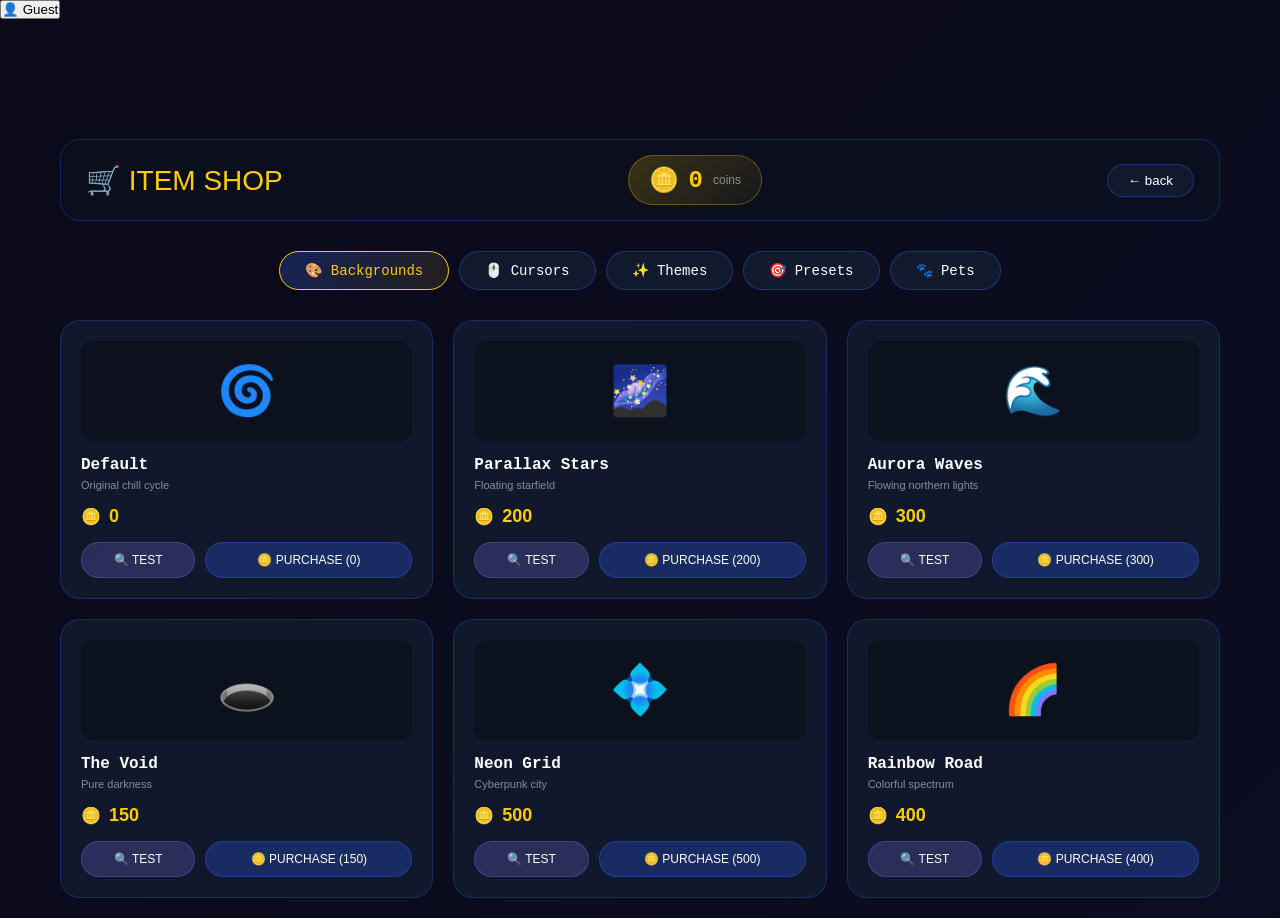
<file: shop.html>
<!DOCTYPE html>
<html lang="en">
<head>
  <meta charset="UTF-8" />
  <meta name="viewport" content="width=device-width, initial-scale=1.0" />
  <title>fanter | shop</title>
  <link rel="stylesheet" href="config/main.css" />
  <style>
    * {
      margin: 0;
      padding: 0;
      box-sizing: border-box;
    }

    body {
      background: linear-gradient(135deg, #0a0a1a, #0f0f2a, #1a0a2a);
      background-size: 400% 400%;
      animation: bgShift 15s ease infinite;
      font-family: 'Ubuntu', sans-serif;
      min-height: 100vh;
    }

    @keyframes bgShift {
      0% { background-position: 0% 0%; }
      50% { background-position: 100% 100%; }
      100% { background-position: 0% 0%; }
    }

    .shop-container {
      max-width: 1200px;
      margin: 100px auto;
      padding: 20px;
    }

    .shop-header {
      display: flex;
      justify-content: space-between;
      align-items: center;
      background: rgba(10, 15, 30, 0.8);
      backdrop-filter: blur(10px);
      border: 1px solid rgba(45, 90, 227, 0.3);
      border-radius: 20px;
      padding: 15px 25px;
      margin-bottom: 30px;
      flex-wrap: wrap;
      gap: 15px;
    }

    .shop-title {
      font-size: 28px;
      color: #ffcc00;
      font-family: 'Ubuntu', sans-serif;
    }

    .coin-display {
      background: linear-gradient(135deg, rgba(255,204,0,0.2), rgba(255,204,0,0.05));
      border: 1px solid rgba(255,204,0,0.3);
      border-radius: 30px;
      padding: 10px 20px;
      display: flex;
      align-items: center;
      gap: 10px;
    }

    .coin-icon {
      font-size: 24px;
    }

    .coin-amount {
      font-size: 24px;
      font-weight: bold;
      color: #ffcc00;
      font-family: 'Orbitron', monospace;
    }

    .coin-label {
      font-size: 12px;
      color: rgba(255,255,255,0.5);
    }

    .shop-tabs {
      display: flex;
      gap: 10px;
      margin-bottom: 30px;
      flex-wrap: wrap;
      justify-content: center;
    }

    .shop-tab {
      background: rgba(20, 30, 50, 0.8);
      border: 1px solid rgba(45, 90, 227, 0.4);
      border-radius: 30px;
      padding: 10px 25px;
      color: white;
      font-size: 14px;
      cursor: pointer;
      transition: all 0.2s ease;
      font-family: 'Orbitron', monospace;
    }

    .shop-tab:hover {
      border-color: #ffcc00;
      transform: translateY(-2px);
    }

    .shop-tab.active {
      background: linear-gradient(135deg, rgba(45,90,227,0.3), rgba(255,204,0,0.1));
      border-color: #ffcc00;
      color: #ffcc00;
    }

    .shop-grid {
      display: grid;
      grid-template-columns: repeat(auto-fill, minmax(280px, 1fr));
      gap: 20px;
      margin-top: 20px;
    }

    .shop-item {
      background: rgba(20, 30, 50, 0.7);
      backdrop-filter: blur(10px);
      border: 1px solid rgba(45, 90, 227, 0.3);
      border-radius: 20px;
      padding: 20px;
      transition: all 0.2s ease;
      position: relative;
      overflow: hidden;
    }

    .shop-item:hover {
      transform: translateY(-5px);
      border-color: rgba(255, 204, 0, 0.5);
      box-shadow: 0 10px 30px rgba(0,0,0,0.3);
    }

    .shop-item.owned {
      border-color: rgba(0, 255, 0, 0.5);
      background: rgba(0, 255, 0, 0.05);
    }

    .shop-item.equipped {
      border-color: #ffcc00;
      background: linear-gradient(135deg, rgba(255,204,0,0.1), rgba(255,204,0,0.02));
    }

    .item-preview {
      width: 100%;
      height: 100px;
      background: rgba(0,0,0,0.3);
      border-radius: 12px;
      display: flex;
      align-items: center;
      justify-content: center;
      margin-bottom: 15px;
      font-size: 48px;
    }

    .item-name {
      font-size: 16px;
      font-weight: bold;
      color: white;
      margin-bottom: 5px;
      font-family: 'Orbitron', monospace;
    }

    .item-desc {
      font-size: 11px;
      color: rgba(255,255,255,0.5);
      margin-bottom: 15px;
    }

    .item-price {
      display: flex;
      align-items: center;
      gap: 8px;
      margin-bottom: 15px;
    }

    .price-icon {
      font-size: 16px;
    }

    .price-amount {
      font-size: 18px;
      font-weight: bold;
      color: #ffcc00;
    }

    .item-buttons {
      display: flex;
      gap: 10px;
    }

    .shop-btn {
      flex: 1;
      background: rgba(45, 90, 227, 0.3);
      border: 1px solid rgba(45, 90, 227, 0.4);
      border-radius: 30px;
      padding: 10px;
      color: white;
      font-size: 12px;
      cursor: pointer;
      transition: all 0.2s ease;
    }

    .shop-btn:hover:not(:disabled) {
      background: rgba(45, 90, 227, 0.6);
      border-color: #ffcc00;
      transform: translateY(-2px);
    }

    .shop-btn:disabled {
      opacity: 0.5;
      cursor: not-allowed;
    }

    .shop-btn.equip {
      background: rgba(255, 204, 0, 0.2);
      border-color: #ffcc00;
      color: #ffcc00;
    }

    .shop-btn.equipped {
      background: rgba(0, 255, 0, 0.2);
      border-color: #00ff88;
      color: #00ff88;
    }

    .test-btn {
      background: rgba(100, 100, 200, 0.3);
      border: 1px solid rgba(100, 100, 200, 0.4);
      border-radius: 30px;
      padding: 10px;
      color: white;
      font-size: 12px;
      cursor: pointer;
      transition: all 0.2s ease;
      flex: 0.5;
    }

    .test-btn:hover {
      background: rgba(100, 100, 200, 0.6);
      transform: translateY(-2px);
    }

    .owned-badge {
      position: absolute;
      top: 10px;
      right: 10px;
      background: rgba(0,255,0,0.8);
      color: white;
      padding: 4px 8px;
      border-radius: 20px;
      font-size: 10px;
      font-weight: bold;
    }

    .back-btn {
      background: rgba(20, 30, 50, 0.8);
      border: 1px solid rgba(45, 90, 227, 0.4);
      border-radius: 30px;
      padding: 8px 20px;
      color: white;
      cursor: pointer;
      transition: all 0.2s ease;
    }

    .back-btn:hover {
      border-color: #ffcc00;
      transform: translateY(-2px);
    }

    .shop-notification {
      position: fixed;
      bottom: 30px;
      left: 50%;
      transform: translateX(-50%) translateY(100px);
      background: rgba(0,0,0,0.9);
      backdrop-filter: blur(10px);
      border: 1px solid #ffcc00;
      border-radius: 30px;
      padding: 12px 24px;
      color: #ffcc00;
      font-family: 'Orbitron', monospace;
      font-size: 14px;
      z-index: 10000;
      opacity: 0;
      transition: all 0.3s ease;
    }

    .shop-notification.show {
      transform: translateX(-50%) translateY(0);
      opacity: 1;
    }

    /* Test mode indicator */
    .test-mode-active {
      position: fixed;
      bottom: 20px;
      left: 20px;
      background: rgba(0,0,0,0.7);
      padding: 5px 10px;
      border-radius: 10px;
      font-size: 11px;
      color: #ffcc00;
      z-index: 10001;
      pointer-events: none;
    }

    @media (max-width: 768px) {
      .shop-container {
        margin: 80px auto;
        padding: 15px;
      }
      .shop-header {
        flex-direction: column;
        text-align: center;
      }
      .item-buttons {
        flex-direction: column;
      }
    }
  </style>
</head>
<body>
  <div class="account-btn-container">
    <button class="account-btn" id="accountBtn" onclick="window.location.href='fantaccount.html'">
      <span class="account-icon">👤</span>
      <span class="account-name" id="accountName">Guest</span>
    </button>
  </div>

  <div class="shop-container">
    <div class="shop-header">
      <div class="shop-title">🛒 ITEM SHOP</div>
      <div class="coin-display">
        <span class="coin-icon">🪙</span>
        <span class="coin-amount" id="coinAmount">0</span>
        <span class="coin-label">coins</span>
      </div>
      <button class="back-btn" onclick="window.location.href='index.html'">← back</button>
    </div>

    <div class="shop-tabs">
      <button class="shop-tab active" data-category="backgrounds">🎨 Backgrounds</button>
      <button class="shop-tab" data-category="cursors">🖱️ Cursors</button>
      <button class="shop-tab" data-category="themes">✨ Themes</button>
      <button class="shop-tab" data-category="presets">🎯 Presets</button>
      <button class="shop-tab" data-category="pets">🐾 Pets</button>
    </div>

    <div id="shopGrid" class="shop-grid"></div>
  </div>

  <div id="shopNotification" class="shop-notification"></div>
  <div id="testModeIndicator" class="test-mode-active" style="display:none;">🔍 TEST MODE ACTIVE</div>

  <script>
    // Store original background for test mode
    let originalBackground = '';
    let testTimeout = null;
    
    function showNotification(message) {
      const notif = document.getElementById('shopNotification');
      notif.textContent = message;
      notif.classList.add('show');
      setTimeout(() => {
        notif.classList.remove('show');
      }, 2000);
    }
    
    function testItem(item) {
      const indicator = document.getElementById('testModeIndicator');
      indicator.style.display = 'block';
      if (testTimeout) clearTimeout(testTimeout);
      
      // Store original if not already stored
      if (!originalBackground) {
        originalBackground = document.body.className;
      }
      
      // Apply test effect
      if (item.testApply) {
        item.testApply();
      } else if (item.apply) {
        item.apply();
      }
      
      showNotification(`🔍 Testing: ${item.name} for 10 seconds`);
      
      testTimeout = setTimeout(() => {
        // Revert to original
        document.body.className = originalBackground;
        if (window.removeTestEffects) window.removeTestEffects();
        indicator.style.display = 'none';
        showNotification(`✨ Test ended. Purchase to keep this look!`);
      }, 10000);
    }

    const SHOP_ITEMS = {
      backgrounds: [
        { id: "bg_default", name: "Default", desc: "Original chill cycle", icon: "🌀", price: 0, type: "background", value: "default", 
          apply: function() { document.body.classList.remove('theme-bg-parallax', 'theme-bg-solid', 'theme-bg-aurora', 'theme-bg-void', 'theme-bg-neon', 'theme-bg-rainbow'); document.body.classList.add('theme-bg-chill'); },
          testApply: function() { document.body.classList.remove('theme-bg-parallax', 'theme-bg-solid', 'theme-bg-aurora', 'theme-bg-void', 'theme-bg-neon', 'theme-bg-rainbow'); document.body.classList.add('theme-bg-chill'); } },
        { id: "bg_parallax", name: "Parallax Stars", desc: "Floating starfield", icon: "🌌", price: 200, type: "background", value: "parallax", 
          apply: function() { document.body.classList.remove('theme-bg-chill', 'theme-bg-solid', 'theme-bg-aurora', 'theme-bg-void', 'theme-bg-neon', 'theme-bg-rainbow'); document.body.classList.add('theme-bg-parallax'); },
          testApply: function() { document.body.classList.remove('theme-bg-chill', 'theme-bg-solid', 'theme-bg-aurora', 'theme-bg-void', 'theme-bg-neon', 'theme-bg-rainbow'); document.body.classList.add('theme-bg-parallax'); } },
        { id: "bg_aurora", name: "Aurora Waves", desc: "Flowing northern lights", icon: "🌊", price: 300, type: "background", value: "aurora", 
          apply: function() { document.body.classList.remove('theme-bg-chill', 'theme-bg-parallax', 'theme-bg-solid', 'theme-bg-void', 'theme-bg-neon', 'theme-bg-rainbow'); document.body.classList.add('theme-bg-aurora'); },
          testApply: function() { document.body.classList.remove('theme-bg-chill', 'theme-bg-parallax', 'theme-bg-solid', 'theme-bg-void', 'theme-bg-neon', 'theme-bg-rainbow'); document.body.classList.add('theme-bg-aurora'); } },
        { id: "bg_void", name: "The Void", desc: "Pure darkness", icon: "🕳️", price: 150, type: "background", value: "void", 
          apply: function() { document.body.classList.remove('theme-bg-chill', 'theme-bg-parallax', 'theme-bg-solid', 'theme-bg-aurora', 'theme-bg-neon', 'theme-bg-rainbow'); document.body.classList.add('theme-bg-void'); },
          testApply: function() { document.body.classList.remove('theme-bg-chill', 'theme-bg-parallax', 'theme-bg-solid', 'theme-bg-aurora', 'theme-bg-neon', 'theme-bg-rainbow'); document.body.classList.add('theme-bg-void'); } },
        { id: "bg_neon", name: "Neon Grid", desc: "Cyberpunk city", icon: "💠", price: 500, type: "background", value: "neon", 
          apply: function() { document.body.classList.remove('theme-bg-chill', 'theme-bg-parallax', 'theme-bg-solid', 'theme-bg-aurora', 'theme-bg-void', 'theme-bg-rainbow'); document.body.classList.add('theme-bg-neon'); },
          testApply: function() { document.body.classList.remove('theme-bg-chill', 'theme-bg-parallax', 'theme-bg-solid', 'theme-bg-aurora', 'theme-bg-void', 'theme-bg-rainbow'); document.body.classList.add('theme-bg-neon'); } },
        { id: "bg_rainbow", name: "Rainbow Road", desc: "Colorful spectrum", icon: "🌈", price: 400, type: "background", value: "rainbow", 
          apply: function() { document.body.classList.remove('theme-bg-chill', 'theme-bg-parallax', 'theme-bg-solid', 'theme-bg-aurora', 'theme-bg-void', 'theme-bg-neon'); document.body.classList.add('theme-bg-rainbow'); },
          testApply: function() { document.body.classList.remove('theme-bg-chill', 'theme-bg-parallax', 'theme-bg-solid', 'theme-bg-aurora', 'theme-bg-void', 'theme-bg-neon'); document.body.classList.add('theme-bg-rainbow'); } }
      ],
      cursors: [
        { id: "cur_default", name: "Default", desc: "Classic cursor", icon: "🖱️", price: 0, type: "cursor", value: "default", 
          apply: function() { removeCustomCursor(); document.body.style.cursor = 'auto'; },
          testApply: function() { removeCustomCursor(); document.body.style.cursor = 'auto'; } },
        { id: "cur_glow", name: "Glow Orb", desc: "Glowing circle that follows your mouse", icon: "🔵", price: 150, type: "cursor", value: "glow", 
          apply: function() { initGlowCursor(); },
          testApply: function() { initGlowCursor(); } },
        { id: "cur_gold", name: "Gold Star", desc: "Golden star cursor", icon: "⭐", price: 300, type: "cursor", value: "gold", 
          apply: function() { removeCustomCursor(); document.body.style.cursor = "url('data:image/svg+xml,%3Csvg xmlns=\"http://www.w3.org/2000/svg\" width=\"24\" height=\"24\" viewBox=\"0 0 24 24\"%3E%3Cpolygon points=\"12,2 15,9 22,9 16,14 18,21 12,17 6,21 8,14 2,9 9,9\" fill=\"%23ffcc00\" stroke=\"%23ffffff\" stroke-width=\"1\"/%3E%3C/svg%3E'), auto"; },
          testApply: function() { removeCustomCursor(); document.body.style.cursor = "url('data:image/svg+xml,%3Csvg xmlns=\"http://www.w3.org/2000/svg\" width=\"24\" height=\"24\" viewBox=\"0 0 24 24\"%3E%3Cpolygon points=\"12,2 15,9 22,9 16,14 18,21 12,17 6,21 8,14 2,9 9,9\" fill=\"%23ffcc00\" stroke=\"%23ffffff\" stroke-width=\"1\"/%3E%3C/svg%3E'), auto"; } },
        { id: "cur_pixel", name: "Pixel Sword", desc: "Retro pixel sword", icon: "⚔️", price: 600, type: "cursor", value: "pixel", 
          apply: function() { removeCustomCursor(); document.body.style.cursor = "url('data:image/svg+xml,%3Csvg xmlns=\"http://www.w3.org/2000/svg\" width=\"24\" height=\"24\" viewBox=\"0 0 24 24\"%3E%3Crect x=\"10\" y=\"2\" width=\"4\" height=\"20\" fill=\"%23ff44ff\"/%3E%3Crect x=\"6\" y=\"4\" width=\"4\" height=\"4\" fill=\"%23ff44ff\"/%3E%3Crect x=\"14\" y=\"4\" width=\"4\" height=\"4\" fill=\"%23ff44ff\"/%3E%3C/svg%3E'), auto"; },
          testApply: function() { removeCustomCursor(); document.body.style.cursor = "url('data:image/svg+xml,%3Csvg xmlns=\"http://www.w3.org/2000/svg\" width=\"24\" height=\"24\" viewBox=\"0 0 24 24\"%3E%3Crect x=\"10\" y=\"2\" width=\"4\" height=\"20\" fill=\"%23ff44ff\"/%3E%3Crect x=\"6\" y=\"4\" width=\"4\" height=\"4\" fill=\"%23ff44ff\"/%3E%3Crect x=\"14\" y=\"4\" width=\"4\" height=\"4\" fill=\"%23ff44ff\"/%3E%3C/svg%3E'), auto"; } },
        { id: "cur_dragon", name: "Dragon Cursor", desc: "Chinese dragon that follows your mouse", icon: "🐉", price: 800, type: "cursor", value: "dragon", 
          apply: function() { initDragonCursor(); },
          testApply: function() { initDragonCursor(); } },
        { id: "cur_paperback", name: "Paperback", desc: "Folded paper cursor", icon: "📄", price: 200, type: "cursor", value: "paperback", 
          apply: function() { removeCustomCursor(); document.body.style.cursor = "url('data:image/svg+xml,%3Csvg xmlns=\"http://www.w3.org/2000/svg\" width=\"24\" height=\"24\" viewBox=\"0 0 24 24\"%3E%3Cpath d=\"M4,2 L20,2 L20,22 L4,22 Z\" fill=\"%23f5f5dc\" stroke=\"%23808080\" stroke-width=\"1\"/%3E%3Cpath d=\"M8,6 L16,6\" stroke=\"%23cccccc\" stroke-width=\"1\"/%3E%3Cpath d=\"M8,10 L16,10\" stroke=\"%23cccccc\" stroke-width=\"1\"/%3E%3Cpath d=\"M8,14 L14,14\" stroke=\"%23cccccc\" stroke-width=\"1\"/%3E%3Cpath d=\"M8,18 L12,18\" stroke=\"%23cccccc\" stroke-width=\"1\"/%3E%3C/svg%3E'), auto"; },
          testApply: function() { removeCustomCursor(); document.body.style.cursor = "url('data:image/svg+xml,%3Csvg xmlns=\"http://www.w3.org/2000/svg\" width=\"24\" height=\"24\" viewBox=\"0 0 24 24\"%3E%3Cpath d=\"M4,2 L20,2 L20,22 L4,22 Z\" fill=\"%23f5f5dc\" stroke=\"%23808080\" stroke-width=\"1\"/%3E%3Cpath d=\"M8,6 L16,6\" stroke=\"%23cccccc\" stroke-width=\"1\"/%3E%3Cpath d=\"M8,10 L16,10\" stroke=\"%23cccccc\" stroke-width=\"1\"/%3E%3Cpath d=\"M8,14 L14,14\" stroke=\"%23cccccc\" stroke-width=\"1\"/%3E%3Cpath d=\"M8,18 L12,18\" stroke=\"%23cccccc\" stroke-width=\"1\"/%3E%3C/svg%3E'), auto"; } }
      ],
      themes: [
        { id: "theme_dark", name: "Dark Mode", desc: "Sleek dark theme", icon: "🌙", price: 200, type: "theme", value: "dark", 
          apply: function() { removeAllThemes(); document.body.classList.add('theme-dark'); },
          testApply: function() { removeAllThemes(); document.body.classList.add('theme-dark'); } },
        { id: "theme_light", name: "Light Mode", desc: "Clean bright theme", icon: "☀️", price: 200, type: "theme", value: "light", 
          apply: function() { removeAllThemes(); document.body.classList.add('theme-light'); },
          testApply: function() { removeAllThemes(); document.body.classList.add('theme-light'); } },
        { id: "theme_neon_city", name: "Neon City", desc: "Cyberpunk neon", icon: "💚", price: 500, type: "theme", value: "neon_city", 
          apply: function() { removeAllThemes(); document.body.classList.add('theme-neon-city'); initNeonBuildings(); },
          testApply: function() { removeAllThemes(); document.body.classList.add('theme-neon-city'); initNeonBuildings(); } },
        { id: "theme_color_blast", name: "Color Blast", desc: "Gentle rainbow cycle (slow)", icon: "🌈", price: 600, type: "theme", value: "color_blast", 
          apply: function() { removeAllThemes(); document.body.classList.add('theme-color-blast'); },
          testApply: function() { removeAllThemes(); document.body.classList.add('theme-color-blast'); } },
        { id: "theme_forest_night", name: "Forest Night", desc: "Dark green with wind", icon: "🌲", price: 350, type: "theme", value: "forest_night", 
          apply: function() { removeAllThemes(); document.body.classList.add('theme-forest-night'); initForestEffects(); },
          testApply: function() { removeAllThemes(); document.body.classList.add('theme-forest-night'); initForestEffects(); } },
        { id: "theme_deep_ocean", name: "Deep Ocean", desc: "Underwater realm", icon: "🌊", price: 1000, type: "theme", value: "deep_ocean", 
          apply: function() { removeAllThemes(); document.body.classList.add('theme-deep-ocean'); initOceanTheme(); },
          testApply: function() { removeAllThemes(); document.body.classList.add('theme-deep-ocean'); initOceanTheme(); } }
      ],
      presets: [
        { id: "preset_cool_blue", name: "Cool Blue", desc: "All blue everything", icon: "💙", price: 100, type: "preset", value: "cool_blue", 
          apply: function() { removeAllPresets(); document.body.classList.add('preset-cool-blue'); },
          testApply: function() { removeAllPresets(); document.body.classList.add('preset-cool-blue'); } },
        { id: "preset_warm_sunset", name: "Warm Sunset", desc: "Orange and gold", icon: "🧡", price: 100, type: "preset", value: "warm_sunset", 
          apply: function() { removeAllPresets(); document.body.classList.add('preset-warm-sunset'); },
          testApply: function() { removeAllPresets(); document.body.classList.add('preset-warm-sunset'); } },
        { id: "preset_purple_haze", name: "Purple Haze", desc: "Mystic purple", icon: "💜", price: 100, type: "preset", value: "purple_haze", 
          apply: function() { removeAllPresets(); document.body.classList.add('preset-purple-haze'); },
          testApply: function() { removeAllPresets(); document.body.classList.add('preset-purple-haze'); } },
        { id: "preset_rgb", name: "RGB Gamer", desc: "Slow rainbow cycle", icon: "🎮", price: 250, type: "preset", value: "rgb", 
          apply: function() { removeAllPresets(); document.body.classList.add('preset-rgb'); },
          testApply: function() { removeAllPresets(); document.body.classList.add('preset-rgb'); } }
      ],
      pets: [
        { id: "pet_chinchilla", name: "Sir Chinchilla", desc: "Your loyal guide", icon: "🐹", price: 500, type: "pet", value: "chinchilla", 
          apply: function() { showNotification("🐹 Sir Chinchilla will appear on your homepage soon!"); },
          testApply: function() { showNotification("🐹 Sir Chinchilla says hello!"); } },
        { id: "pet_dragon", name: "Baby Dragon", desc: "Fiery companion", icon: "🐉", price: 1000, type: "pet", value: "dragon", 
          apply: function() { showNotification("🐉 Your Baby Dragon will follow you around!"); },
          testApply: function() { showNotification("🐉 The dragon breathes a small flame!"); } },
        { id: "pet_cat", name: "Space Cat", desc: "Interstellar feline", icon: "🐱", price: 750, type: "pet", value: "cat", 
          apply: function() { showNotification("🐱 Space Cat is now your companion!"); },
          testApply: function() { showNotification("🐱 Space Cat purrs softly!"); } },
        { id: "pet_dog", name: "Cyber Dog", desc: "Robotic pup", icon: "🐶", price: 750, type: "pet", value: "dog", 
          apply: function() { showNotification("🐶 Cyber Dog is ready to play!"); },
          testApply: function() { showNotification("🐶 Cyber Dog wags its tail!"); } },
        { id: "pet_owl", name: "Wise Owl", desc: "Ancient knowledge", icon: "🦉", price: 800, type: "pet", value: "owl", 
          apply: function() { showNotification("🦉 The Wise Owl shares ancient secrets!"); },
          testApply: function() { showNotification("🦉 The owl hoots wisely!"); } },
        { id: "pet_fox", name: "Fire Fox", desc: "Flame-tailed fox", icon: "🦊", price: 850, type: "pet", value: "fox", 
          apply: function() { showNotification("🦊 Fire Fox leaves a trail of flames!"); },
          testApply: function() { showNotification("🦊 The fox dashes by!"); } }
      ]
    };

    let currentUser = JSON.parse(localStorage.getItem('fanter_currentUser') || 'null');
    let userInventory = JSON.parse(localStorage.getItem('fanter_inventory') || '{}');
    let equippedItems = JSON.parse(localStorage.getItem('fanter_equipped') || '{}');

    // ===== CURSOR FUNCTIONS =====
    let cursorInterval = null;
    let cursorElement = null;
    let dragonElement = null;
    
    function removeCustomCursor() {
      if (cursorElement) cursorElement.remove();
      if (dragonElement) dragonElement.remove();
      if (cursorInterval) clearInterval(cursorInterval);
      cursorElement = null;
      dragonElement = null;
    }
    
    function initGlowCursor() {
      removeCustomCursor();
      document.body.style.cursor = 'none';
      
      cursorElement = document.createElement('div');
      cursorElement.className = 'glow-cursor';
      cursorElement.style.cssText = `
        width: 20px;
        height: 20px;
        background: radial-gradient(circle, #2d5ae3, #00ffcc);
        border-radius: 50%;
        position: fixed;
        pointer-events: none;
        z-index: 99999;
        box-shadow: 0 0 15px #2d5ae3;
        transition: all 0.05s ease;
      `;
      document.body.appendChild(cursorElement);
      
      let mouseX = 0, mouseY = 0;
      let cursorX = 0, cursorY = 0;
      
      document.addEventListener('mousemove', (e) => {
        mouseX = e.clientX;
        mouseY = e.clientY;
      });
      
      function animate() {
        cursorX += (mouseX - cursorX) * 0.2;
        cursorY += (mouseY - cursorY) * 0.2;
        cursorElement.style.left = (cursorX - 10) + 'px';
        cursorElement.style.top = (cursorY - 10) + 'px';
        requestAnimationFrame(animate);
      }
      animate();
    }
    
    function initDragonCursor() {
      removeCustomCursor();
      document.body.style.cursor = 'none';
      
      dragonElement = document.createElement('div');
      dragonElement.className = 'dragon-cursor';
      dragonElement.innerHTML = '🐉';
      dragonElement.style.cssText = `
        font-size: 28px;
        position: fixed;
        pointer-events: none;
        z-index: 99999;
        filter: drop-shadow(0 0 5px #ff4444);
        transition: all 0.05s linear;
      `;
      document.body.appendChild(dragonElement);
      
      let mouseX = 0, mouseY = 0;
      let dragonXPos = 0, dragonYPos = 0;
      
      document.addEventListener('mousemove', (e) => {
        mouseX = e.clientX;
        mouseY = e.clientY;
      });
      
      function animate() {
        dragonXPos += (mouseX - dragonXPos) * 0.15;
        dragonYPos += (mouseY - dragonYPos) * 0.15;
        dragonElement.style.left = (dragonXPos - 14) + 'px';
        dragonElement.style.top = (dragonYPos - 14) + 'px';
        requestAnimationFrame(animate);
      }
      animate();
    }
    
    // ===== THEME FUNCTIONS =====
    function removeAllThemes() {
      document.body.classList.remove('theme-dark', 'theme-light', 'theme-neon-city', 'theme-color-blast', 'theme-forest-night', 'theme-deep-ocean');
      removeNeonBuildings();
      removeForestEffects();
      removeOceanEffects();
    }
    
    function removeAllPresets() {
      document.body.classList.remove('preset-cool-blue', 'preset-warm-sunset', 'preset-purple-haze', 'preset-rgb');
    }
    
    // Neon buildings (subtle, not intrusive)
    function initNeonBuildings() {
      removeNeonBuildings();
      const buildings = document.querySelectorAll('.game, .settings-card, .sidebar-card');
      buildings.forEach((building, index) => {
        if (Math.random() > 0.7) {
          building.style.boxShadow = '0 0 15px #00ffcc';
          building.style.borderColor = '#00ffcc';
        }
      });
    }
    
    function removeNeonBuildings() {
      const buildings = document.querySelectorAll('.game, .settings-card, .sidebar-card');
      buildings.forEach(building => {
        building.style.boxShadow = '';
        building.style.borderColor = '';
      });
    }
    
    // Forest effects
    let windInterval = null;
    function initForestEffects() {
      removeForestEffects();
      let angle = 0;
      windInterval = setInterval(() => {
        angle = (angle + 5) % 360;
        const windX = Math.sin(angle * Math.PI / 180) * 5;
        document.body.style.transform = `translateX(${windX}px)`;
      }, 200);
    }
    
    function removeForestEffects() {
      if (windInterval) clearInterval(windInterval);
      document.body.style.transform = '';
    }
    
    // Ocean theme (improved quality)
    let oceanIntervalFish = null;
    let oceanIntervalBubbles = null;
    
    function initOceanTheme() {
      removeOceanEffects();
      
      // High quality fish
      const fishTypes = ['🐟', '🐠', '🐡', '🐙', '🦑', '🐬', '🐳'];
      for (let i = 0; i < 12; i++) {
        setTimeout(() => {
          const fish = document.createElement('div');
          fish.className = 'ocean-fish';
          fish.textContent = fishTypes[Math.floor(Math.random() * fishTypes.length)];
          fish.style.cssText = `
            position: fixed;
            font-size: ${24 + Math.random() * 20}px;
            pointer-events: none;
            z-index: 0;
            left: -50px;
            top: ${Math.random() * 100}%;
            opacity: 0.6;
            animation: swimFish ${15 + Math.random() * 20}s linear forwards;
          `;
          document.body.appendChild(fish);
          setTimeout(() => fish.remove(), 25000);
        }, i * 800);
      }
      
      // Bubbles
      oceanIntervalBubbles = setInterval(() => {
        const bubble = document.createElement('div');
        bubble.className = 'ocean-bubble';
        bubble.style.cssText = `
          position: fixed;
          width: ${4 + Math.random() * 8}px;
          height: ${4 + Math.random() * 8}px;
          background: rgba(100, 200, 255, 0.4);
          border-radius: 50%;
          pointer-events: none;
          z-index: 0;
          left: ${Math.random() * 100}%;
          bottom: -20px;
          animation: bubbleRise ${4 + Math.random() * 6}s linear forwards;
        `;
        document.body.appendChild(bubble);
        setTimeout(() => bubble.remove(), 8000);
      }, 400);
    }
    
    function removeOceanEffects() {
      document.querySelectorAll('.ocean-fish, .ocean-bubble').forEach(el => el.remove());
      if (oceanIntervalFish) clearInterval(oceanIntervalFish);
      if (oceanIntervalBubbles) clearInterval(oceanIntervalBubbles);
    }

    function updateCoinDisplay() {
      const coinEl = document.getElementById('coinAmount');
      if (coinEl && currentUser) {
        coinEl.textContent = Math.floor((currentUser.coins || 0) * 100) / 100;
      }
    }

    function purchaseItem(item) {
      if (!currentUser) {
        showNotification("❌ Please log in to purchase items!");
        window.location.href = 'fantaccount.html';
        return;
      }

      if (userInventory[item.id]) {
        showNotification(`✅ You already own ${item.name}!`);
        return;
      }

      if ((currentUser.coins || 0) < item.price) {
        showNotification(`❌ Not enough coins! Need ${item.price} 🪙`);
        return;
      }

      currentUser.coins = (currentUser.coins || 0) - item.price;
      userInventory[item.id] = true;
      
      localStorage.setItem('fanter_currentUser', JSON.stringify(currentUser));
      localStorage.setItem('fanter_inventory', JSON.stringify(userInventory));
      
      let users = JSON.parse(localStorage.getItem('fanter_users') || '[]');
      const userIndex = users.findIndex(u => u.id === currentUser.id);
      if (userIndex !== -1) {
        users[userIndex].coins = currentUser.coins;
        localStorage.setItem('fanter_users', JSON.stringify(users));
      }
      
      updateCoinDisplay();
      showNotification(`🎉 Purchased ${item.name}!`);
      renderShopItems(document.querySelector('.shop-tab.active').dataset.category);
      
      if (typeof updateHeaderCoins === 'function') updateHeaderCoins();
    }

    function equipItem(item) {
      equippedItems[item.type] = item.value;
      localStorage.setItem('fanter_equipped', JSON.stringify(equippedItems));
      
      if (item.apply) {
        item.apply();
      }
      
      showNotification(`✨ Equipped ${item.name}!`);
      renderShopItems(document.querySelector('.shop-tab.active').dataset.category);
    }

    function renderShopItems(category) {
      const grid = document.getElementById('shopGrid');
      const items = SHOP_ITEMS[category];
      if (!items) return;
      
      grid.innerHTML = '';
      
      items.forEach(item => {
        const owned = userInventory[item.id];
        const isEquipped = equippedItems[item.type] === item.value;
        
        const itemDiv = document.createElement('div');
        itemDiv.className = `shop-item ${owned ? 'owned' : ''} ${isEquipped ? 'equipped' : ''}`;
        
        itemDiv.innerHTML = `
          ${owned ? '<div class="owned-badge">✓ OWNED</div>' : ''}
          <div class="item-preview">${item.icon}</div>
          <div class="item-name">${item.name}</div>
          <div class="item-desc">${item.desc}</div>
          <div class="item-price">
            <span class="price-icon">🪙</span>
            <span class="price-amount">${item.price}</span>
          </div>
          <div class="item-buttons">
            <button class="test-btn" data-test="true">🔍 TEST</button>
        `;
        
        const btn = document.createElement('button');
        btn.className = 'shop-btn';
        
        if (owned && isEquipped) {
          btn.textContent = '✓ EQUIPPED';
          btn.classList.add('equipped');
          btn.disabled = true;
        } else if (owned) {
          btn.textContent = '⚡ EQUIP';
          btn.classList.add('equip');
          btn.onclick = () => equipItem(item);
        } else {
          btn.textContent = `🪙 PURCHASE (${item.price})`;
          btn.onclick = () => purchaseItem(item);
        }
        
        itemDiv.querySelector('.item-buttons').appendChild(btn);
        itemDiv.querySelector('.test-btn').onclick = (e) => {
          e.stopPropagation();
          testItem(item);
        };
        
        grid.appendChild(itemDiv);
      });
    }

    document.querySelectorAll('.shop-tab').forEach(tab => {
      tab.onclick = () => {
        document.querySelectorAll('.shop-tab').forEach(t => t.classList.remove('active'));
        tab.classList.add('active');
        renderShopItems(tab.dataset.category);
      };
    });

    function loadEquippedItems() {
      if (equippedItems.background) {
        const bgItem = SHOP_ITEMS.backgrounds.find(i => i.value === equippedItems.background);
        if (bgItem && bgItem.apply) bgItem.apply();
      }
      if (equippedItems.theme) {
        const themeItem = SHOP_ITEMS.themes.find(i => i.value === equippedItems.theme);
        if (themeItem && themeItem.apply) themeItem.apply();
      }
      if (equippedItems.cursor) {
        const cursorItem = SHOP_ITEMS.cursors.find(i => i.value === equippedItems.cursor);
        if (cursorItem && cursorItem.apply) cursorItem.apply();
      }
    }

    function updateAccountButton() {
      const accountNameSpan = document.getElementById('accountName');
      if (accountNameSpan) {
        accountNameSpan.textContent = currentUser ? (currentUser.displayName || currentUser.username) : 'Guest';
      }
    }

    updateCoinDisplay();
    updateAccountButton();
    loadEquippedItems();
    renderShopItems('backgrounds');
    
    // Add CSS animations
    const style = document.createElement('style');
    style.textContent = `
      @keyframes swimFish {
        0% { transform: translateX(-100px); }
        100% { transform: translateX(calc(100vw + 100px)); }
      }
      @keyframes bubbleRise {
        0% { transform: translateY(0) scale(1); opacity: 0.5; }
        100% { transform: translateY(-100vh) scale(1.5); opacity: 0; }
      }
      @keyframes colorBlast {
        0% { filter: hue-rotate(0deg) saturate(1.3); }
        100% { filter: hue-rotate(360deg) saturate(1.3); }
      }
      body.theme-color-blast {
        animation: colorBlast 8s linear infinite !important;
      }
      @keyframes rgbCycle {
        0% { filter: hue-rotate(0deg); }
        100% { filter: hue-rotate(360deg); }
      }
      body.preset-rgb {
        animation: rgbCycle 6s linear infinite;
      }
      body.theme-forest-night {
        background: linear-gradient(135deg, #0a1a0a, #0a2a0a, #0a3a0a) !important;
      }
    `;
    document.head.appendChild(style);
  </script>
</body>
</html>
</file>
<file: config/main.css>
/* main.css, with glass morphsm */

@import url("https://fonts.googleapis.com/css2?family=Inter:wght@300;400;500;600;700&display=swap");

:root {
  --accent: #7c5cff;
  --accent-dark: #5a3cc9;
  --accent-light: #9a7cff;
  --bg-glass: rgba(15, 15, 25, 0.85);
  --bg-glass-darker: rgba(10, 10, 20, 0.95);
  --border-glass: rgba(255, 255, 255, 0.12);
  --border-glass-light: rgba(255, 255, 255, 0.08);
  --text-primary: #f0f0ff;
  --text-secondary: #a0a0c0;
  --text-muted: #606080;
  --danger: #ff5e5e;
  --danger-dark: #cc3a3a;
  --success: #4cd964;
  --warning: #ffcc00;
  --info: #5c7cff;
  --shadow-sm: 0 4px 15px rgba(0, 0, 0, 0.2);
  --shadow-md: 0 8px 25px rgba(0, 0, 0, 0.3);
  --shadow-lg: 0 20px 40px rgba(0, 0, 0, 0.4);
  --shadow-glow: 0 0 20px rgba(124, 92, 255, 0.3);
  --transition-fast: all 0.15s ease;
  --transition-normal: all 0.2s ease;
  --transition-slow: all 0.3s ease;
}

* {
  margin: 0;
  padding: 0;
  box-sizing: border-box;
  user-select: none;
  -webkit-user-select: none;
}

body {
  font-family: 'Inter', sans-serif;
  background: #0a0a0f;
  height: 100vh;
  overflow: hidden;
  color: var(--text-primary);
}

/* ===== ANIMATIONS ===== */
@keyframes slideUp {
  0% { transform: translateY(20px); opacity: 0; }
  100% { transform: translateY(0); opacity: 1; }
}

@keyframes slideDown {
  0% { transform: translateY(-20px); opacity: 0; }
  100% { transform: translateY(0); opacity: 1; }
}

@keyframes slideRight {
  0% { transform: translateX(-20px); opacity: 0; }
  100% { transform: translateX(0); opacity: 1; }
}

@keyframes windowPop {
  0% { transform: scale(0.3); opacity: 0; }
  80% { transform: scale(1.02); }
  100% { transform: scale(1); opacity: 1; }
}

@keyframes windowCloseAnim {
  0% { transform: scale(1); opacity: 1; }
  100% { transform: scale(0.2); opacity: 0; }
}

@keyframes fullscreenEnter {
  0% { transform: scale(0.95); opacity: 0; }
  100% { transform: scale(1); opacity: 1; }
}

@keyframes pulse {
  0%, 100% { opacity: 0.6; }
  50% { opacity: 1; }
}

@keyframes spin {
  0% { transform: rotate(0deg); }
  100% { transform: rotate(360deg); }
}

@keyframes shimmer {
  0% { background-position: -200% 0; }
  100% { background-position: 200% 0; }
}

@keyframes glowPulse {
  0%, 100% { box-shadow: 0 0 5px var(--accent); }
  50% { box-shadow: 0 0 20px var(--accent); }
}

/* ===== OVERLAYS ===== */
.fade-overlay {
  position: fixed;
  top: 0;
  left: 0;
  width: 100%;
  height: 100%;
  background: #000;
  z-index: 19999;
  opacity: 0;
  pointer-events: none;
  transition: opacity 2s ease;
}

.fade-overlay.active {
  opacity: 1;
  pointer-events: all;
}

.marquee-selection {
  position: absolute;
  border: 2px solid var(--accent);
  background: rgba(124, 92, 255, 0.15);
  pointer-events: none;
  z-index: 10000;
  display: none;
  border-radius: 4px;
}

/* ===== LOGIN SCREEN ===== */
.login-screen {
  position: fixed;
  top: 0;
  left: 0;
  width: 100%;
  height: 100%;
  background: url('https://images-wixmp-ed30a86b8c4ca887773594c2.wixmp.com/f/ee4c29a6-9564-4bee-befd-79a0597c29ca/dhsrl04-16049839-0c0f-4077-977f-09a992ec4b07.jpg?token=eyJ0eXAiOiJKV1QiLCJhbGciOiJIUzI1NiJ9.[base64].XIZi3LNLcPUgY_lP-4R7TJ2r6klMfpBRxT7-cMHGvic') center/cover no-repeat;
  z-index: 10000;
  display: flex;
  align-items: center;
  justify-content: center;
  opacity: 0;
  visibility: hidden;
  transition: opacity 0.6s ease;
}

.login-screen::before {
  content: '';
  position: absolute;
  top: 0;
  left: 0;
  width: 100%;
  height: 100%;
  background: rgba(0, 0, 0, 0.6);
  backdrop-filter: blur(8px);
}

.login-screen.visible {
  opacity: 1;
  visibility: visible;
}

.login-card {
  position: relative;
  z-index: 10;
  backdrop-filter: blur(20px);
  background: var(--bg-glass);
  border: 1px solid var(--border-glass);
  border-radius: 32px;
  padding: 40px;
  width: 400px;
  text-align: center;
  animation: slideUp 0.4s ease;
}

.login-logo img {
  width: 80px;
  height: 80px;
  object-fit: contain;
  margin-bottom: 16px;
  border-radius: 16px;
}

.login-title {
  font-size: 24px;
  font-weight: 600;
  margin-bottom: 8px;
  background: linear-gradient(135deg, #fff, var(--accent));
  -webkit-background-clip: text;
  background-clip: text;
  color: transparent;
}

.login-sub {
  font-size: 13px;
  color: var(--text-muted);
  margin-bottom: 30px;
}

.login-input {
  width: 100%;
  padding: 14px 16px;
  background: rgba(0, 0, 0, 0.4);
  border: 1px solid var(--border-glass);
  border-radius: 16px;
  color: white;
  font-size: 14px;
  margin-bottom: 12px;
  outline: none;
  transition: var(--transition-fast);
}

.login-input:focus {
  border-color: var(--accent);
  box-shadow: var(--shadow-glow);
}

.login-btn {
  width: 100%;
  padding: 14px;
  background: linear-gradient(135deg, var(--accent), var(--accent-dark));
  border: none;
  border-radius: 16px;
  color: white;
  font-size: 15px;
  font-weight: 600;
  cursor: pointer;
  margin-top: 8px;
  transition: var(--transition-fast);
}

.login-btn:hover {
  transform: translateY(-2px);
  box-shadow: var(--shadow-glow);
}

.login-error {
  font-size: 12px;
  color: var(--danger);
  margin-top: 12px;
}

.register-link {
  margin-top: 20px;
  font-size: 13px;
  color: var(--text-muted);
  cursor: pointer;
  transition: var(--transition-fast);
}

.register-link:hover {
  color: var(--text-secondary);
}

.register-link span {
  color: var(--accent);
}

/* ===== DESKTOP ===== */
.desktop {
  position: fixed;
  top: 0;
  left: 0;
  width: 100%;
  height: 100%;
  opacity: 0;
  visibility: hidden;
  transition: opacity 2s ease;
  z-index: 1;
}

.desktop.visible {
  opacity: 1;
  visibility: visible;
}

.desktop-bg {
  position: absolute;
  top: 0;
  left: 0;
  width: 100%;
  height: 100%;
  background-size: cover;
  background-position: center;
  z-index: -1;
}

.desktop-bg::before {
  content: '';
  position: absolute;
  top: 0;
  left: 0;
  width: 100%;
  height: 100%;
  background: rgba(0, 0, 0, 0.3);
}

/* ===== WALLPAPER PRESETS ===== */
.wallpaper-solace { background-image: url('https://images-wixmp-ed30a86b8c4ca887773594c2.wixmp.com/f/ee4c29a6-9564-4bee-befd-79a0597c29ca/dhsrl04-16049839-0c0f-4077-977f-09a992ec4b07.jpg?token=eyJ0eXAiOiJKV1QiLCJhbGciOiJIUzI1NiJ9.[base64].XIZi3LNLcPUgY_lP-4R7TJ2r6klMfpBRxT7-cMHGvic'); }
.wallpaper-land { background-image: url('https://encrypted-tbn0.gstatic.com/images?q=tbn:ANd9GcT7c-QOc5ISuGZ6bmIzNAuOQiz9ngy_UbXvbg&s'); }
.wallpaper-flow { background-image: url('https://i.redd.it/wallpaper-pack-more-in-the-desc-v0-fqzef996ntt81.png?width=6016&format=png&auto=webp&s=194a7425819ef5c1166f88eefeb67f9a758916d4'); }
.wallpaper-liney { background-image: url('https://encrypted-tbn0.gstatic.com/images?q=tbn:ANd9GcTV-Ul-Y4fhrjfWEFkbxZoQk-jEFZjTv5bRog&s'); }
.wallpaper-reflection { background-image: url('https://i.redd.it/2cpsrvjldn3a1.jpg'); }
.wallpaper-swirl { background-image: url('https://encrypted-tbn0.gstatic.com/images?q=tbn:ANd9GcQUDodvPd3LCZWdy6YzSHRxdSzu3Wn6cNsUew&s'); }
.wallpaper-morning { background-image: url('https://thumbs.dreamstime.com/b/ethereal-celestial-sunset-sky-grass-silhouette-flaring-light-mystical-landscape-illustration-captures-profound-451909202.jpg'); }
.wallpaper-minecraftian { background-image: url('https://encrypted-tbn0.gstatic.com/images?q=tbn:ANd9GcSt2kxzqFZR9IrVdWL04CFvDdkI-8hMLz3RSg&s'); }
.wallpaper-jump { background-image: url('https://images.pexels.com/photos/15591636/pexels-photo-15591636/free-photo-of-silhouette-of-a-person-sitting-at-the-edge-of-a-rock-at-sunset.jpeg?auto=compress&cs=tinysrgb&dpr=1&w=500'); }
.wallpaper-oldenlake { background-image: url('https://images.pexels.com/photos/28318336/pexels-photo-28318336.jpeg?cs=srgb&dl=pexels-ruben-reijgwart-820557011-28318336.jpg&fm=jpg'); }
.wallpaper-minecraftian2 { background-image: url('https://encrypted-tbn0.gstatic.com/images?q=tbn:ANd9GcQ0lUjm8dqO71I0BPnui_mG01bUuNjp0-lu7g&s'); }
.wallpaper-liquid { background-image: url('https://encrypted-tbn0.gstatic.com/images?q=tbn:ANd9GcRf0ro4HGLM_R577boLd8zMnKibbJAeADUxOw&s'); }

/* ===== DESKTOP ICONS ===== */
.desktop-icons-left, .desktop-icons-right {
  position: absolute;
  top: 0;
  left: 0;
  width: 100%;
  height: 100%;
  z-index: 15;
  pointer-events: none;
}

.desktop-icon {
  position: absolute;
  display: flex;
  flex-direction: column;
  align-items: center;
  width: 85px;
  padding: 10px 6px;
  border-radius: 14px;
  cursor: pointer;
  transition: var(--transition-normal);
  background: rgba(0, 0, 0, 0.5);
  backdrop-filter: blur(8px);
  border: 1px solid var(--border-glass-light);
  z-index: 20;
  pointer-events: auto;
}

.desktop-icon.dragging {
  opacity: 0.7;
  z-index: 1000;
}

.desktop-icon:hover {
  background: rgba(255, 255, 255, 0.15);
  transform: translateY(-3px);
  border-color: var(--accent);
}

.desktop-icon .icon {
  font-size: 36px;
  margin-bottom: 6px;
}

.desktop-icon .icon img {
  width: 36px;
  height: 36px;
  border-radius: 10px;
  object-fit: cover;
}

.desktop-icon .label {
  font-size: 10px;
  text-align: center;
  color: white;
  font-weight: 500;
  text-shadow: 0 1px 2px rgba(0, 0, 0, 0.5);
}

.desktop-icon .unpin-btn {
  position: absolute;
  top: -8px;
  right: -8px;
  width: 18px;
  height: 18px;
  background: var(--danger);
  border-radius: 50%;
  display: none;
  align-items: center;
  justify-content: center;
  font-size: 10px;
  color: white;
  cursor: pointer;
  z-index: 25;
  transition: var(--transition-fast);
}

.desktop-icon .unpin-btn:hover {
  transform: scale(1.1);
  background: var(--danger-dark);
}

.desktop-icon:hover .unpin-btn {
  display: flex;
}

/* ===== TASKBAR ===== */
.taskbar {
  position: fixed;
  bottom: 0;
  left: 0;
  right: 0;
  height: 48px;
  backdrop-filter: blur(20px);
  background: var(--bg-glass);
  border-top: 1px solid var(--border-glass);
  display: flex;
  align-items: center;
  justify-content: space-between;
  padding: 0 12px;
  z-index: 1000;
}

.start-btn {
  display: flex;
  align-items: center;
  gap: 6px;
  padding: 6px 14px;
  background: linear-gradient(135deg, var(--accent), var(--accent-dark));
  border-radius: 10px;
  cursor: pointer;
  font-weight: 600;
  font-size: 12px;
  transition: var(--transition-fast);
}

.start-btn:hover {
  transform: scale(1.02);
  box-shadow: var(--shadow-glow);
}

.start-btn img {
  width: 20px;
  height: 20px;
  object-fit: contain;
  border-radius: 5px;
}

.taskbar-apps {
  display: flex;
  gap: 4px;
  flex: 1;
  margin: 0 10px;
  overflow-x: auto;
  scrollbar-width: thin;
}

.taskbar-app {
  padding: 5px 12px;
  background: rgba(255, 255, 255, 0.08);
  border-radius: 8px;
  cursor: pointer;
  display: flex;
  align-items: center;
  gap: 6px;
  font-size: 11px;
  transition: var(--transition-fast);
}

.taskbar-app:hover {
  background: rgba(255, 255, 255, 0.15);
}

.taskbar-app.active {
  background: var(--accent);
}

.taskbar-right {
  display: flex;
  align-items: center;
  gap: 10px;
}

.taskbar-time {
  font-size: 11px;
  font-weight: 500;
}

.taskbar-date {
  font-size: 8px;
  color: var(--text-muted);
}


.recent-apps-row {
  position: fixed;
  bottom: 52px;
  left: 50%;
  transform: translateX(-50%);
  backdrop-filter: blur(20px);
  background: var(--bg-glass);
  border: 1px solid var(--border-glass);
  border-radius: 20px;
  padding: 6px 16px;
  z-index: 14;
  display: flex;
  gap: 12px;
  white-space: nowrap;
  cursor: grab;
  transition: var(--transition-fast);
}

.recent-apps-row.dragging {
  cursor: grabbing;
  opacity: 0.8;
}

.recent-apps-title {
  font-size: 10px;
  color: var(--text-muted);
  padding-right: 10px;
  border-right: 1px solid var(--border-glass);
  display: flex;
  align-items: center;
}

.recent-app-item {
  display: flex;
  flex-direction: column;
  align-items: center;
  gap: 2px;
  cursor: pointer;
  padding: 4px 8px;
  border-radius: 10px;
  transition: var(--transition-fast);
}

.recent-app-item:hover {
  background: rgba(255, 255, 255, 0.1);
  transform: translateY(-2px);
}

.recent-app-icon {
  font-size: 20px;
}

.recent-app-icon img {
  width: 20px;
  height: 20px;
  border-radius: 5px;
}

.recent-app-name {
  font-size: 8px;
  color: var(--text-secondary);
  max-width: 50px;
  overflow: hidden;
  text-overflow: ellipsis;
}

/* ===== WIDGETS ===== */
.desktop-widgets {
  position: absolute;
  bottom: 12px;
  left: 12px;
  display: flex;
  gap: 10px;
  z-index: 15;
}

.widget {
  backdrop-filter: blur(20px);
  background: var(--bg-glass);
  border: 1px solid var(--border-glass);
  border-radius: 14px;
  padding: 8px 12px;
  min-width: 90px;
  cursor: grab;
  transition: var(--transition-normal);
  position: relative;
}

.widget:hover {
  transform: translateY(-2px);
  background: rgba(25, 25, 35, 0.95);
  border-color: var(--accent);
}

.widget.dragging {
  cursor: grabbing;
  opacity: 0.7;
}

.widget-title {
  font-size: 9px;
  color: var(--text-muted);
  margin-bottom: 4px;
}

.widget-time {
  font-size: 20px;
  font-weight: 600;
  font-family: monospace;
}

.widget-date {
  font-size: 8px;
  color: var(--text-secondary);
  margin-top: 2px;
}

.calendar-day {
  font-size: 22px;
  font-weight: 600;
}

.calendar-month {
  font-size: 9px;
  color: var(--text-secondary);
}

.battery-level {
  font-size: 20px;
  font-weight: 600;
  font-family: monospace;
}

.battery-status {
  font-size: 8px;
  color: var(--text-secondary);
  margin-top: 2px;
}

.weather-temp {
  font-size: 16px;
  font-weight: 600;
}

.weather-condition {
  font-size: 8px;
  color: var(--text-secondary);
}

/* ===== PANELS ===== */
.widgets-panel, .wallpaper-menu {
  position: fixed;
  bottom: 56px;
  right: 12px;
  width: 240px;
  backdrop-filter: blur(24px);
  background: var(--bg-glass-darker);
  border-radius: 14px;
  border: 1px solid var(--border-glass);
  z-index: 1002;
  transform: translateY(20px);
  opacity: 0;
  visibility: hidden;
  transition: var(--transition-normal);
}

.widgets-panel.open, .wallpaper-menu.open {
  transform: translateY(0);
  opacity: 1;
  visibility: visible;
}

.widgets-panel-header, .wallpaper-menu-header {
  padding: 10px 14px;
  border-bottom: 1px solid var(--border-glass);
  font-weight: 600;
  font-size: 12px;
}

.widgets-panel-item, .wallpaper-option {
  padding: 8px 14px;
  display: flex;
  justify-content: space-between;
  align-items: center;
  cursor: pointer;
  font-size: 12px;
  transition: var(--transition-fast);
}

.widgets-panel-item:hover, .wallpaper-option:hover {
  background: rgba(255, 255, 255, 0.05);
}

.wallpaper-preview {
  width: 30px;
  height: 30px;
  border-radius: 6px;
  background-size: cover;
  background-position: center;
  border: 1px solid var(--border-glass);
}

/* ===== SOUND CONTROL ===== */
.sound-control {
  position: fixed;
  bottom: 12px;
  right: 12px;
  backdrop-filter: blur(20px);
  background: var(--bg-glass);
  border: 1px solid var(--border-glass);
  border-radius: 20px;
  padding: 6px 10px;
  z-index: 15;
  display: flex;
  gap: 6px;
  align-items: center;
  cursor: pointer;
  transition: var(--transition-fast);
}

.sound-control:hover {
  border-color: var(--accent);
  transform: scale(1.02);
}

/* ===== START MENU ===== */
.start-menu {
  position: fixed;
  bottom: 52px;
  left: 10px;
  width: 450px;
  backdrop-filter: blur(24px);
  background: var(--bg-glass-darker);
  border-radius: 14px;
  border: 1px solid var(--border-glass);
  z-index: 1001;
  transform: translateY(20px) scale(0.98);
  opacity: 0;
  visibility: hidden;
  transition: var(--transition-normal);
  overflow: hidden;
  max-height: 550px;
}

.start-menu.open {
  transform: translateY(0) scale(1);
  opacity: 1;
  visibility: visible;
}

.start-header {
  padding: 16px;
  background: linear-gradient(135deg, rgba(124, 92, 255, 0.2), rgba(124, 92, 255, 0.05));
  border-bottom: 1px solid var(--border-glass);
  display: flex;
  align-items: center;
  gap: 10px;
}

.start-avatar {
  width: 44px;
  height: 44px;
  background: var(--accent);
  border-radius: 50%;
  display: flex;
  align-items: center;
  justify-content: center;
  font-size: 24px;
  overflow: hidden;
}

.start-user-info {
  flex: 1;
}

.start-user-name {
  font-weight: 600;
  font-size: 14px;
}

.start-user-email {
  font-size: 9px;
  color: var(--text-muted);
}

.start-categories {
  display: flex;
  gap: 6px;
  padding: 10px 12px;
  border-bottom: 1px solid var(--border-glass);
  overflow-x: auto;
  scrollbar-width: thin;
}

.start-cat-btn {
  background: rgba(255, 255, 255, 0.05);
  border: none;
  border-radius: 16px;
  padding: 4px 12px;
  color: white;
  font-size: 11px;
  cursor: pointer;
  white-space: nowrap;
  transition: var(--transition-fast);
}

.start-cat-btn:hover {
  background: rgba(255, 255, 255, 0.1);
}

.start-cat-btn.active {
  background: var(--accent);
}

.start-search {
  padding: 10px 12px;
  border-bottom: 1px solid var(--border-glass);
}

.start-search input {
  width: 100%;
  padding: 8px 12px;
  background: rgba(0, 0, 0, 0.3);
  border: 1px solid var(--border-glass);
  border-radius: 10px;
  color: white;
  font-size: 12px;
  outline: none;
  transition: var(--transition-fast);
}

.start-search input:focus {
  border-color: var(--accent);
  box-shadow: var(--shadow-glow);
}

.start-apps {
  display: grid;
  grid-template-columns: repeat(3, 1fr);
  gap: 6px;
  padding: 12px;
  max-height: 350px;
  overflow-y: auto;
}

.start-app {
  display: flex;
  flex-direction: column;
  align-items: center;
  gap: 4px;
  padding: 10px;
  border-radius: 10px;
  cursor: pointer;
  transition: var(--transition-fast);
  position: relative;
}

.start-app:hover {
  background: rgba(255, 255, 255, 0.1);
  transform: translateY(-2px);
}

.start-app-icon {
  font-size: 28px;
}

.start-app-icon img {
  width: 28px;
  height: 28px;
  border-radius: 8px;
}

.start-app-name {
  font-size: 10px;
  text-align: center;
  max-width: 70px;
  overflow: hidden;
  text-overflow: ellipsis;
}

.start-app-pin {
  position: absolute;
  top: -2px;
  right: -2px;
  font-size: 8px;
  background: rgba(0, 0, 0, 0.6);
  border-radius: 50%;
  width: 14px;
  height: 14px;
  display: flex;
  align-items: center;
  justify-content: center;
  cursor: pointer;
  opacity: 0;
  color: var(--warning);
  transition: var(--transition-fast);
}

.start-app:hover .start-app-pin {
  opacity: 1;
}

.start-app-pin:hover {
  transform: scale(1.1);
}

/* ===== BOOT MENU ===== */
.boot-menu {
  position: fixed;
  top: 20%;
  left: 50%;
  transform: translate(-50%, -30%);
  width: 550px;
  max-width: 90vw;
  backdrop-filter: blur(28px);
  background: var(--bg-glass-darker);
  border-radius: 24px;
  border: 1px solid var(--border-glass);
  z-index: 10000;
  opacity: 0;
  visibility: hidden;
  transition: var(--transition-normal);
}

.boot-menu.open {
  opacity: 1;
  visibility: visible;
  transform: translate(-50%, 0);
}

.boot-search {
  padding: 20px;
  border-bottom: 1px solid var(--border-glass);
}

.boot-search input {
  width: 100%;
  padding: 14px 18px;
  background: rgba(0, 0, 0, 0.3);
  border: 1px solid var(--border-glass);
  border-radius: 18px;
  color: white;
  font-size: 16px;
  outline: none;
  transition: var(--transition-fast);
}

.boot-search input:focus {
  border-color: var(--accent);
  box-shadow: var(--shadow-glow);
}

.boot-results {
  max-height: 400px;
  overflow-y: auto;
  padding: 12px;
  display: grid;
  grid-template-columns: repeat(auto-fill, minmax(250px, 1fr));
  gap: 10px;
}

.boot-result {
  display: flex;
  align-items: center;
  gap: 12px;
  padding: 10px 14px;
  border-radius: 12px;
  cursor: pointer;
  background: rgba(255, 255, 255, 0.05);
  transition: var(--transition-fast);
}

.boot-result:hover {
  background: rgba(255, 255, 255, 0.1);
  transform: translateX(4px);
}

.boot-result.selected {
  background: var(--accent);
}

.boot-result-icon {
  font-size: 28px;
}

.boot-result-info {
  flex: 1;
}

.boot-result-name {
  font-weight: 500;
  font-size: 13px;
}

.boot-result-desc {
  font-size: 10px;
  color: var(--text-muted);
}

.boot-footer {
  padding: 10px 16px;
  border-top: 1px solid var(--border-glass);
  font-size: 10px;
  color: var(--text-muted);
  display: flex;
  justify-content: space-between;
}

/* ===== WINDOWS ===== */
.window {
  position: absolute;
  min-width: 450px;
  min-height: 350px;
  backdrop-filter: blur(4px);
  background: rgba(18, 18, 26, 0.95);
  border-radius: 10px;
  border: 1px solid var(--border-glass);
  box-shadow: var(--shadow-lg);
  z-index: 100;
  display: flex;
  flex-direction: column;
  overflow: hidden;
}

.window.active {
  z-index: 200;
  box-shadow: 0 0 0 2px var(--accent), var(--shadow-lg);
}

.window.minimized {
  transform: scale(0) !important;
  opacity: 0;
  pointer-events: none;
  transition: transform 0.2s;
}

.window.maximized {
  top: 0 !important;
  left: 0 !important;
  width: 100% !important;
  height: 100% !important;
  border-radius: 0;
  animation: fullscreenEnter 0.2s ease;
}

.window.maximized .window-header {
  display: none;
}

.window.closing {
  animation: windowCloseAnim 0.2s ease forwards;
  pointer-events: none;
}

.window.opening {
  animation: windowPop 0.2s ease forwards;
}

.window-header {
  padding: 12px 14px;
  background: rgba(25, 25, 35, 0.95);
  cursor: move;
  display: flex;
  align-items: center;
  justify-content: space-between;
  border-bottom: 1px solid var(--border-glass);
}

.window-title {
  display: flex;
  align-items: center;
  gap: 8px;
  font-size: 12px;
  font-weight: 500;
}

.window-title img {
  width: 18px;
  height: 18px;
  border-radius: 5px;
}

.window-controls {
  display: flex;
  gap: 8px;
}

.window-control {
  width: 28px;
  height: 28px;
  display: flex;
  align-items: center;
  justify-content: center;
  border-radius: 6px;
  cursor: pointer;
  font-size: 12px;
  background: transparent;
  border: none;
  color: var(--text-secondary);
  transition: var(--transition-fast);
}

.window-control:hover {
  background: rgba(255, 255, 255, 0.1);
  transform: scale(1.05);
}

.window-control.close:hover {
  background: var(--danger);
  color: white;
}

.window-content {
  flex: 1;
  overflow: auto;
  background: rgba(10, 10, 15, 0.95);
  padding: 16px;
}

.window-content iframe {
  width: 100%;
  height: 100%;
  border: none;
  background: white;
  border-radius: 6px;
}

/* ===== RESIZE HANDLES ===== */
.resize-handle {
  position: absolute;
  z-index: 10;
}

.resize-n {
  top: 0;
  left: 10px;
  right: 10px;
  height: 5px;
  cursor: n-resize;
}

.resize-s {
  bottom: 0;
  left: 10px;
  right: 10px;
  height: 5px;
  cursor: s-resize;
}

.resize-w {
  top: 10px;
  left: 0;
  bottom: 10px;
  width: 5px;
  cursor: w-resize;
}

.resize-e {
  top: 10px;
  right: 0;
  bottom: 10px;
  width: 5px;
  cursor: e-resize;
}

.resize-nw, .resize-ne, .resize-sw, .resize-se {
  width: 8px;
  height: 8px;
}

.resize-nw {
  top: 0;
  left: 0;
  cursor: nw-resize;
}

.resize-ne {
  top: 0;
  right: 0;
  cursor: ne-resize;
}

.resize-sw {
  bottom: 0;
  left: 0;
  cursor: sw-resize;
}

.resize-se {
  bottom: 0;
  right: 0;
  cursor: se-resize;
}

/* ===== GAME CARD ===== */
.game-card {
  background: rgba(255, 255, 255, 0.05);
  border-radius: 12px;
  overflow: hidden;
  cursor: pointer;
  transition: var(--transition-normal);
  border: 1px solid var(--border-glass-light);
}

.game-card:hover {
  transform: translateY(-3px);
  background: rgba(255, 255, 255, 0.1);
  border-color: var(--accent);
}

.game-card img {
  width: 100%;
  aspect-ratio: 16/9;
  object-fit: cover;
}

.game-card-info {
  padding: 10px;
}

.game-card-title {
  font-size: 12px;
  font-weight: 600;
  white-space: nowrap;
  overflow: hidden;
  text-overflow: ellipsis;
}

.game-card-category {
  font-size: 9px;
  color: var(--text-muted);
  margin-top: 3px;
}

/* ===== GAME MODAL ===== */
.game-modal {
  position: fixed;
  top: 0;
  left: 0;
  width: 100%;
  height: 100%;
  background: rgba(0, 0, 0, 0.85);
  backdrop-filter: blur(12px);
  z-index: 20000;
  display: flex;
  align-items: center;
  justify-content: center;
  opacity: 0;
  visibility: hidden;
  transition: var(--transition-normal);
}

.game-modal.open {
  opacity: 1;
  visibility: visible;
}

.game-modal-content {
  background: linear-gradient(135deg, #1a1a2e, #0f0f1a);
  border-radius: 20px;
  width: 850px;
  max-width: 90vw;
  max-height: 85vh;
  overflow-y: auto;
  border: 1px solid var(--border-glass);
}

.game-modal-header {
  position: relative;
  height: 180px;
  overflow: hidden;
}

.game-modal-header img {
  width: 100%;
  height: 100%;
  object-fit: cover;
}

.game-modal-header .overlay {
  position: absolute;
  bottom: 0;
  left: 0;
  right: 0;
  padding: 16px;
  background: linear-gradient(transparent, rgba(0, 0, 0, 0.9));
}

.game-modal-header h2 {
  font-size: 24px;
  font-weight: 700;
}

.game-modal-header .tag {
  display: inline-block;
  padding: 3px 10px;
  background: var(--accent);
  border-radius: 16px;
  font-size: 10px;
  margin-top: 6px;
}

.game-modal-body {
  padding: 16px;
  display: flex;
  gap: 16px;
  flex-wrap: wrap;
}

.game-modal-left {
  flex: 2;
}

.game-modal-right {
  flex: 1;
}

.game-description {
  color: var(--text-secondary);
  line-height: 1.4;
  margin-bottom: 12px;
  font-size: 12px;
}

.game-info-row {
  display: flex;
  justify-content: space-between;
  padding: 6px 0;
  border-bottom: 1px solid var(--border-glass);
  font-size: 11px;
}

.game-play-btn {
  width: 100%;
  padding: 10px;
  background: linear-gradient(135deg, var(--accent), var(--accent-dark));
  border: none;
  border-radius: 30px;
  color: white;
  font-size: 13px;
  font-weight: 600;
  cursor: pointer;
  margin-top: 12px;
  transition: var(--transition-fast);
}

.game-play-btn:hover {
  transform: translateY(-2px);
  box-shadow: var(--shadow-glow);
}

.close-modal {
  position: absolute;
  top: 12px;
  right: 12px;
  background: rgba(0, 0, 0, 0.5);
  border: none;
  border-radius: 50%;
  width: 32px;
  height: 32px;
  font-size: 16px;
  cursor: pointer;
  color: white;
  z-index: 10;
  transition: var(--transition-fast);
}

.close-modal:hover {
  background: var(--danger);
  transform: scale(1.05);
}

/* ===== TOASTS ===== */
.toast, .toast-large {
  position: fixed;
  left: 50%;
  transform: translateX(-50%);
  background: rgba(0, 0, 0, 0.9);
  border: 1px solid var(--accent);
  border-radius: 30px;
  padding: 8px 16px;
  color: white;
  font-size: 12px;
  z-index: 20001;
  opacity: 0;
  transition: opacity 0.2s;
  pointer-events: none;
  white-space: nowrap;
}

.toast {
  bottom: 60px;
}

.toast-large {
  bottom: 80px;
  border-width: 2px;
  padding: 10px 24px;
  font-size: 13px;
}

.toast.show, .toast-large.show {
  opacity: 1;
}

/* ===== CONTEXT MENU ===== */
.context-menu {
  position: fixed;
  backdrop-filter: blur(20px);
  background: var(--bg-glass-darker);
  border-radius: 10px;
  padding: 6px 0;
  min-width: 180px;
  z-index: 10001;
  opacity: 0;
  visibility: hidden;
  border: 1px solid var(--border-glass);
}

.context-menu.visible {
  opacity: 1;
  visibility: visible;
}

.context-menu-item {
  padding: 8px 14px;
  cursor: pointer;
  font-size: 12px;
  display: flex;
  align-items: center;
  gap: 10px;
  transition: var(--transition-fast);
}

.context-menu-item:hover {
  background: rgba(255, 255, 255, 0.1);
}

.context-menu-divider {
  height: 1px;
  background: var(--border-glass);
  margin: 5px 0;
}

/* ===== ACHIEVEMENT POPUP ===== */
.achievement-popup {
  position: fixed;
  bottom: 80px;
  right: 20px;
  width: 280px;
  background: linear-gradient(135deg, #1a1a2e, #0f0f1a);
  border-left: 4px solid var(--warning);
  border-radius: 12px;
  padding: 10px 14px;
  z-index: 20002;
  transform: translateX(400px);
  transition: transform 0.3s;
  display: flex;
  gap: 10px;
}

.achievement-popup.show {
  transform: translateX(0);
}

.achievement-icon {
  font-size: 28px;
}

.achievement-text {
  flex: 1;
}

.achievement-title {
  font-size: 10px;
  color: var(--warning);
  font-weight: 600;
}

.achievement-name {
  font-size: 12px;
  font-weight: 600;
  margin-top: 2px;
}

.achievement-reward {
  font-size: 10px;
  color: var(--success);
  margin-top: 3px;
}

/* ===== CALCULATOR ===== */
.calculator-grid {
  display: grid;
  grid-template-columns: repeat(4, 1fr);
  gap: 8px;
  margin-top: 16px;
}

.calc-btn {
  background: rgba(255, 255, 255, 0.1);
  border: none;
  border-radius: 10px;
  padding: 10px;
  color: white;
  font-size: 14px;
  cursor: pointer;
  transition: var(--transition-fast);
}

.calc-btn:hover {
  background: var(--accent);
  transform: scale(1.02);
}

.calc-mode-btn {
  background: rgba(255, 255, 255, 0.05);
  border: 1px solid var(--border-glass);
  border-radius: 10px;
  padding: 6px;
  color: white;
  cursor: pointer;
  font-size: 11px;
  transition: var(--transition-fast);
}

.calc-mode-btn:hover {
  background: rgba(255, 255, 255, 0.1);
}

.calc-mode-btn.active {
  background: var(--accent);
  border-color: var(--accent);
}

/* ===== EMULATOR ITEMS ===== */
.emulator-item {
  display: flex;
  align-items: center;
  gap: 14px;
  padding: 12px;
  background: rgba(255, 255, 255, 0.05);
  border-radius: 12px;
  cursor: pointer;
  transition: var(--transition-fast);
}

.emulator-item:hover {
  background: rgba(255, 255, 255, 0.1);
  transform: translateX(4px);
}

/* ===== SCROLLBAR ===== */
::-webkit-scrollbar {
  width: 6px;
  height: 6px;
}

::-webkit-scrollbar-track {
  background: rgba(255, 255, 255, 0.03);
  border-radius: 3px;
}

::-webkit-scrollbar-thumb {
  background: rgba(255, 255, 255, 0.15);
  border-radius: 3px;
}

::-webkit-scrollbar-thumb:hover {
  background: rgba(255, 255, 255, 0.25);
}

/* ===== RESPONSIVE ===== */
@media (max-width: 768px) {
  .desktop-icons-left,
  .desktop-icons-right,
  .recent-apps-row {
    display: none;
  }
  
  .window {
    min-width: 90vw;
    left: 5vw !important;
    right: 5vw !important;
  }
  
  .start-menu {
    width: 90vw;
    left: 5vw;
    right: 5vw;
    max-width: none;
  }
  
  .boot-menu {
    width: 95vw;
  }
  
  .taskbar-apps {
    max-width: 150px;
  }
  
  .taskbar-app span:last-child {
    display: none;
  }
}

@media (max-width: 480px) {
  .login-card {
    width: 90%;
    padding: 30px 20px;
  }
  
  .game-modal-content {
    width: 95vw;
  }
  
  .game-modal-body {
    flex-direction: column;
  }
}

/* Recent Apps inside Taskbar */
.taskbar-recent {
  display: flex;
  align-items: center;
  gap: 8px;
  height: 100%;
  padding: 0 8px;
  margin-left: 8px;
  border-left: 1px solid var(--border-glass);
}

.recent-separator {
  width: 1px;
  height: 24px;
  background: var(--border-glass);
  margin: 0 4px;
}

.recent-apps-list {
  display: flex;
  gap: 6px;
  align-items: center;
}

/* Style for recent app items inside the taskbar */
.taskbar-recent .recent-app-item {
  display: flex;
  align-items: center;
  gap: 4px;
  padding: 4px 8px;
  border-radius: 6px;
  cursor: pointer;
  transition: all 0.2s ease;
  background: rgba(255, 255, 255, 0.05);
}

.taskbar-recent .recent-app-item:hover {
  background: rgba(255, 255, 255, 0.15);
  transform: translateY(-1px);
}

.taskbar-recent .recent-app-icon {
  font-size: 14px;
}

.taskbar-recent .recent-app-icon img {
  width: 16px;
  height: 16px;
  border-radius: 4px;
}

.taskbar-recent .recent-app-name {
  font-size: 10px;
  max-width: 60px;
  white-space: nowrap;
  overflow: hidden;
  text-overflow: ellipsis;
}

/* Hide the old floating recent apps row */
.recent-apps-row {
  display: none !important;
}

/* Stealth App Styles */
.stealth-input {
    background: rgba(0, 0, 0, 0.3);
    border: 1px solid rgba(255, 255, 255, 0.1);
    border-radius: 12px;
    padding: 10px 14px;
    color: white;
    font-size: 13px;
    transition: all 0.2s;
}

.stealth-input:focus {
    border-color: #7c5cff;
    outline: none;
    box-shadow: 0 0 0 2px rgba(124, 92, 255, 0.2);
}

/* Toggle Switch */
.switch {
    position: relative;
    display: inline-block;
    width: 44px;
    height: 24px;
}

.switch input {
    opacity: 0;
    width: 0;
    height: 0;
}

.slider {
    position: absolute;
    cursor: pointer;
    top: 0;
    left: 0;
    right: 0;
    bottom: 0;
    background-color: #3a3a4a;
    transition: 0.2s;
    border-radius: 24px;
}

.slider:before {
    position: absolute;
    content: "";
    height: 18px;
    width: 18px;
    left: 3px;
    bottom: 3px;
    background-color: white;
    transition: 0.2s;
    border-radius: 50%;
}

input:checked + .slider {
    background-color: #7c5cff;
}

input:checked + .slider:before {
    transform: translateX(20px);
}

/* Profile Buttons */
.profile-btn {
    background: rgba(124, 92, 255, 0.15);
    border: 1px solid rgba(124, 92, 255, 0.3);
    border-radius: 30px;
    padding: 6px 14px;
    color: white;
    font-size: 12px;
    cursor: pointer;
    transition: all 0.2s;
}

.profile-btn:hover {
    background: rgba(124, 92, 255, 0.3);
    transform: translateY(-1px);
}

/* KEEP THIS - taskbar clock */
.taskbar-clock {
    display: flex;
    align-items: baseline;
    gap: 6px;
    font-family: 'Inter', monospace;
    cursor: pointer;
    padding: 4px 8px;
    border-radius: 6px;
    transition: all 0.2s ease;
}

.taskbar-clock:hover {
    background: rgba(255, 255, 255, 0.1);
}

.taskbar-clock #taskbarTime {
    font-size: 12px;
    font-weight: 500;
    color: var(--text-primary);
}

.taskbar-clock #taskbarDate {
    font-size: 9px;
    color: var(--text-muted);
}
</file>
